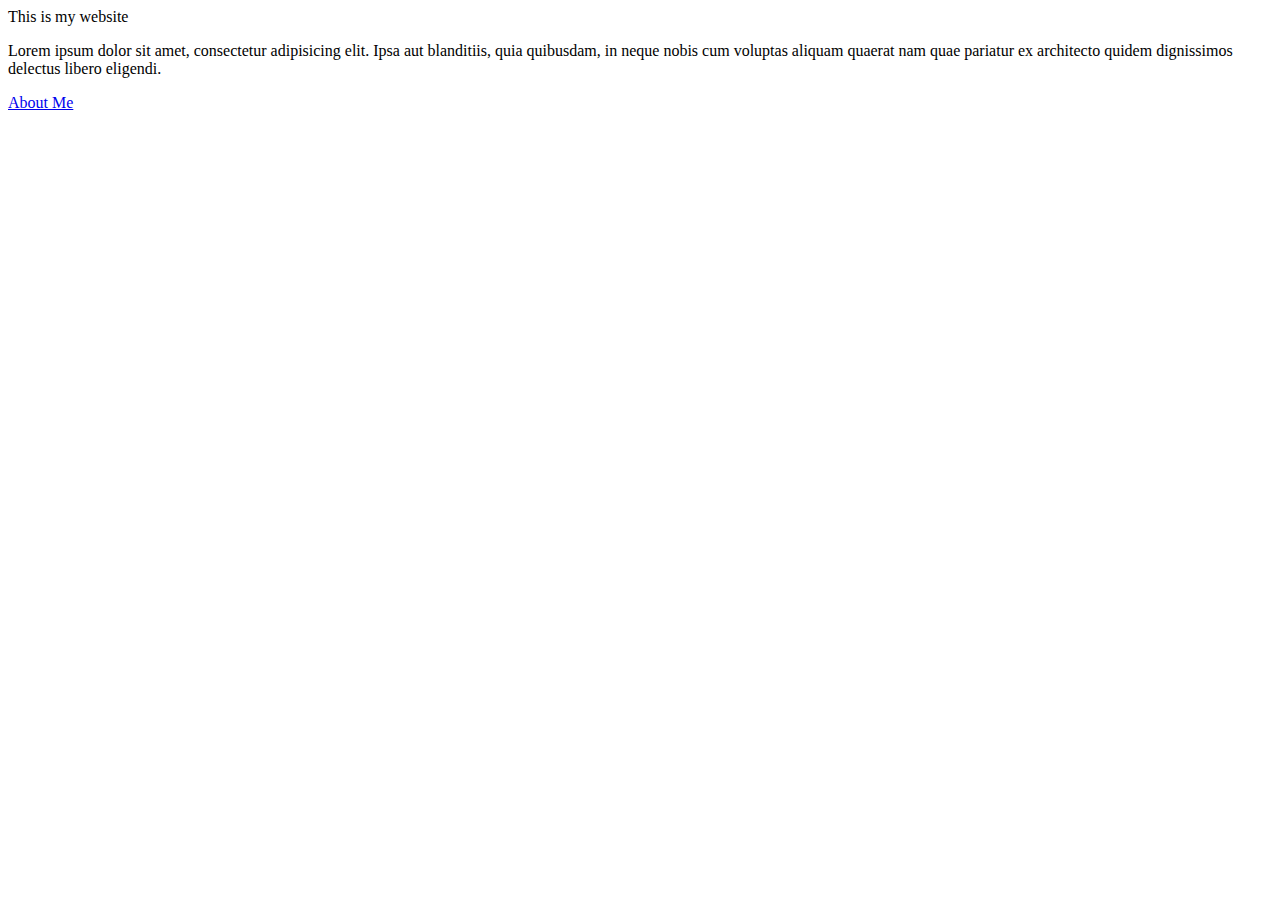
<file: index.html>
<!DOCTYPE html>
<html lang="en">
<head>
    <meta charset="UTF-8">
    <meta name="viewport" content="width=device-width, initial-scale=1.0">
    <title>Document</title>
</head>
<body>
    <div class="container">
        <div class="row">
            <div class="col">
                <hl>This is my website</hl>
                <p>Lorem ipsum dolor sit amet, consectetur adipisicing elit. Ipsa aut blanditiis, quia quibusdam, in neque nobis cum voluptas aliquam quaerat nam quae pariatur ex architecto quidem dignissimos delectus libero eligendi.</p>
            </div>
        </div>
    </div>
        <div class="row">
            <p><a href="test/about.html">About Me</a></p>
        </div>
</body>
</html>
</file>
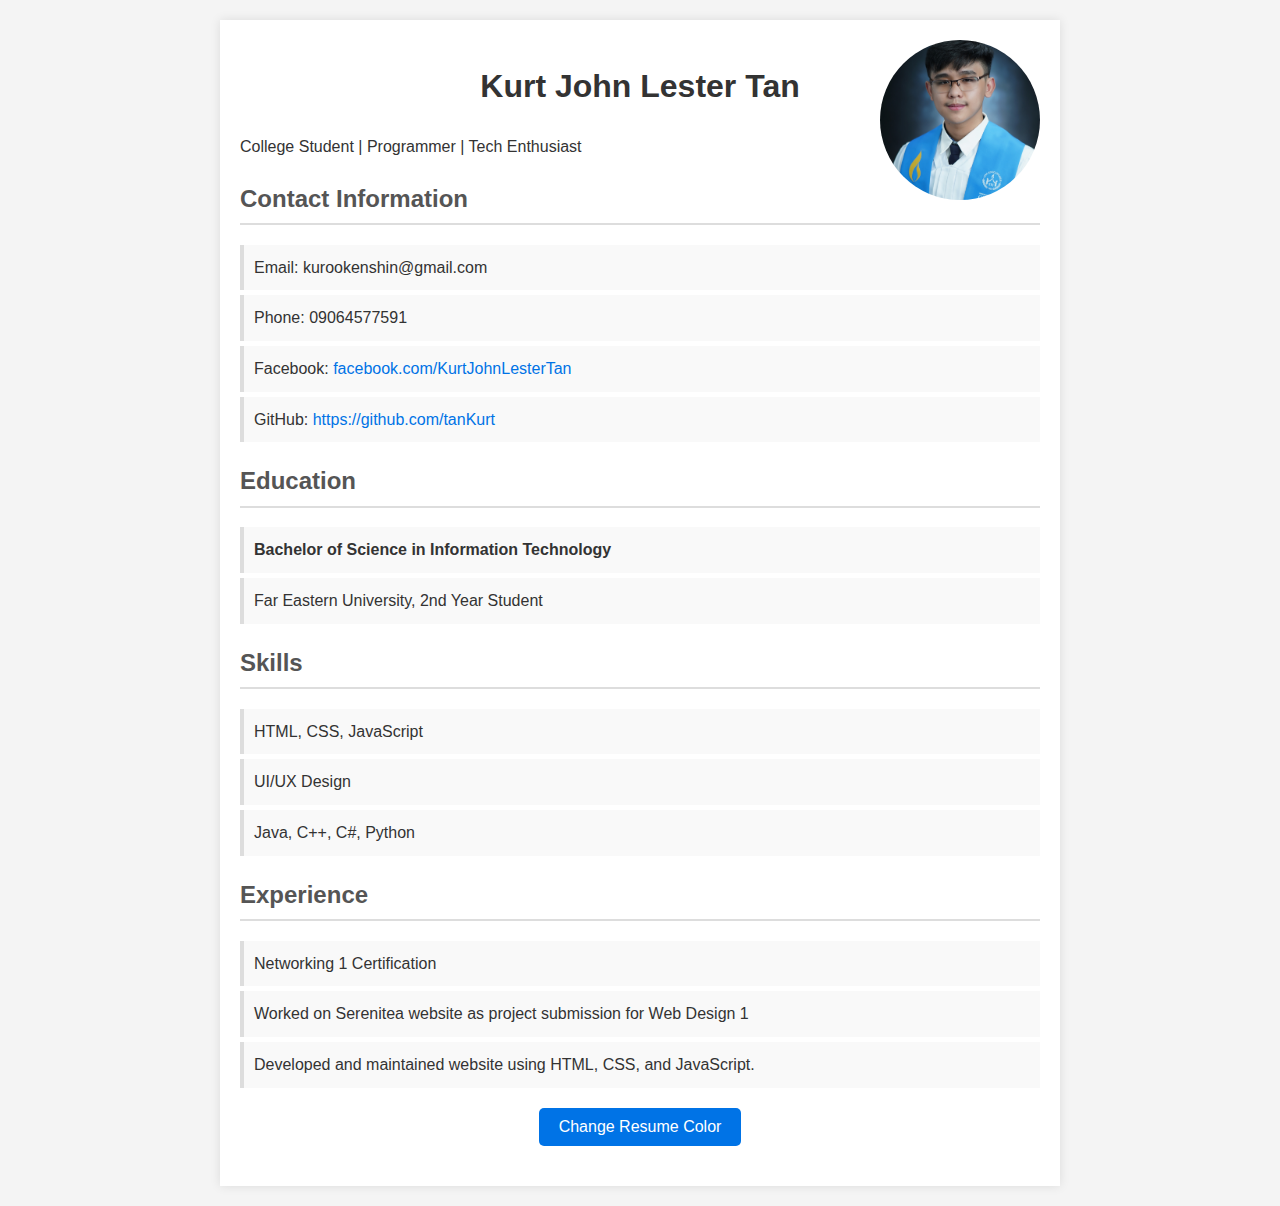
<file: TS1/index.html>
<!DOCTYPE html>
<html lang="en">
  <head>
    <meta charset="UTF-8" />
    <meta name="viewport" content="width=device-width, initial-scale=1.0" />
    <title>My Resume</title>
    <link rel="stylesheet" href="styles.css" />
  </head>
  <body>
    <div class="resume-container">
      <img
        src="assets/kurtimage.jpg"
        alt="Profile Picture"
        class="profile-image"
      />
      <h1>Kurt John Lester Tan</h1>
      <p>College Student | Programmer | Tech Enthusiast</p>

      <section class="resume-section">
        <h2>Contact Information</h2>
        <ul>
          <li>Email: kurookenshin@gmail.com</li>
          <li>Phone: 09064577591</li>
          <li>
            Facebook:
            <a href="https://www.facebook.com/KurtJohnLesterTan"
              >facebook.com/KurtJohnLesterTan</a
            >
          </li>
          <li>
            GitHub:
            <a href="https://github.com/tanKurt">https://github.com/tanKurt</a>
          </li>
        </ul>
      </section>

      <section class="resume-section">
        <h2>Education</h2>
        <ul>
          <li>
            <strong>Bachelor of Science in Information Technology</strong>
          </li>
          <li>Far Eastern University, 2nd Year Student</li>
        </ul>
      </section>

      <section class="resume-section">
        <h2>Skills</h2>
        <ul>
          <li>HTML, CSS, JavaScript</li>
          <li>UI/UX Design</li>
          <li>Java, C++, C#, Python</li>
        </ul>
      </section>

      <section class="resume-section">
        <h2>Experience</h2>
        <ul>
          <li>Networking 1 Certification</li>
          <li>
            Worked on Serenitea website as project submission for Web Design 1
          </li>
          <li>
            Developed and maintained website using HTML, CSS, and JavaScript.
          </li>
        </ul>
      </section>

      <button id="colorChangeButton">Change Resume Color</button>
    </div>

    <script src="script.js"></script>
  </body>
</html>
</file>
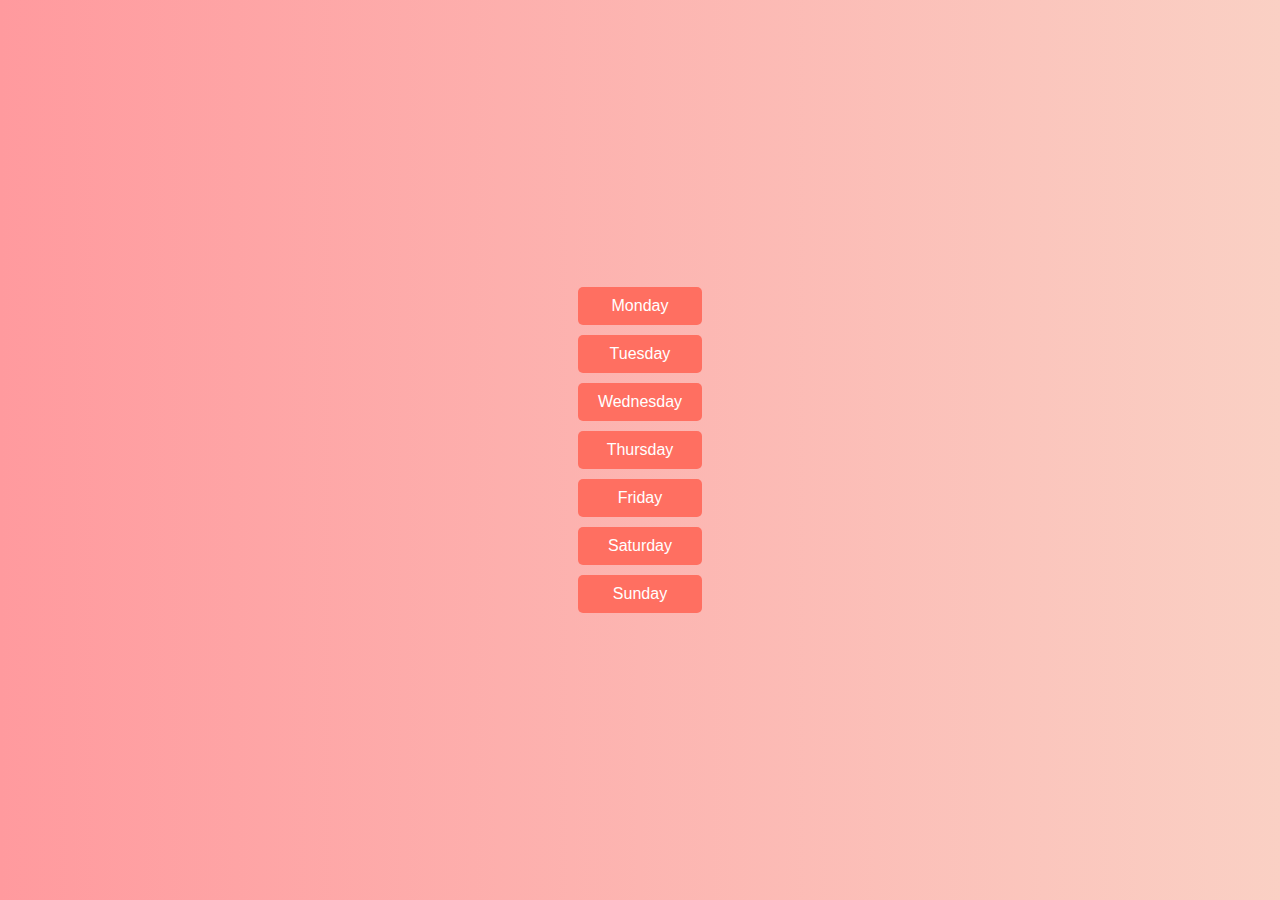
<file: TSA2/index.html>
<!DOCTYPE html>
<html lang="en">
  <head>
    <meta charset="UTF-8" />
    <meta name="viewport" content="width=device-width, initial-scale=1.0" />
    <title>Weekday Animation</title>
    <link rel="stylesheet" href="styles.css" />
  </head>
  <body>
    <div class="container">
      <div class="buttons">
        <button onclick="animateBox('Monday')">Monday</button>
        <button onclick="animateBox('Tuesday')">Tuesday</button>
        <button onclick="animateBox('Wednesday')">Wednesday</button>
        <button onclick="animateBox('Thursday')">Thursday</button>
        <button onclick="animateBox('Friday')">Friday</button>
        <button onclick="animateBox('Saturday')">Saturday</button>
        <button onclick="animateBox('Sunday')">Sunday</button>
      </div>
      <div id="animatedBox" class="box"></div>
    </div>
    <script src="script.js"></script>
  </body>
</html>
</file>
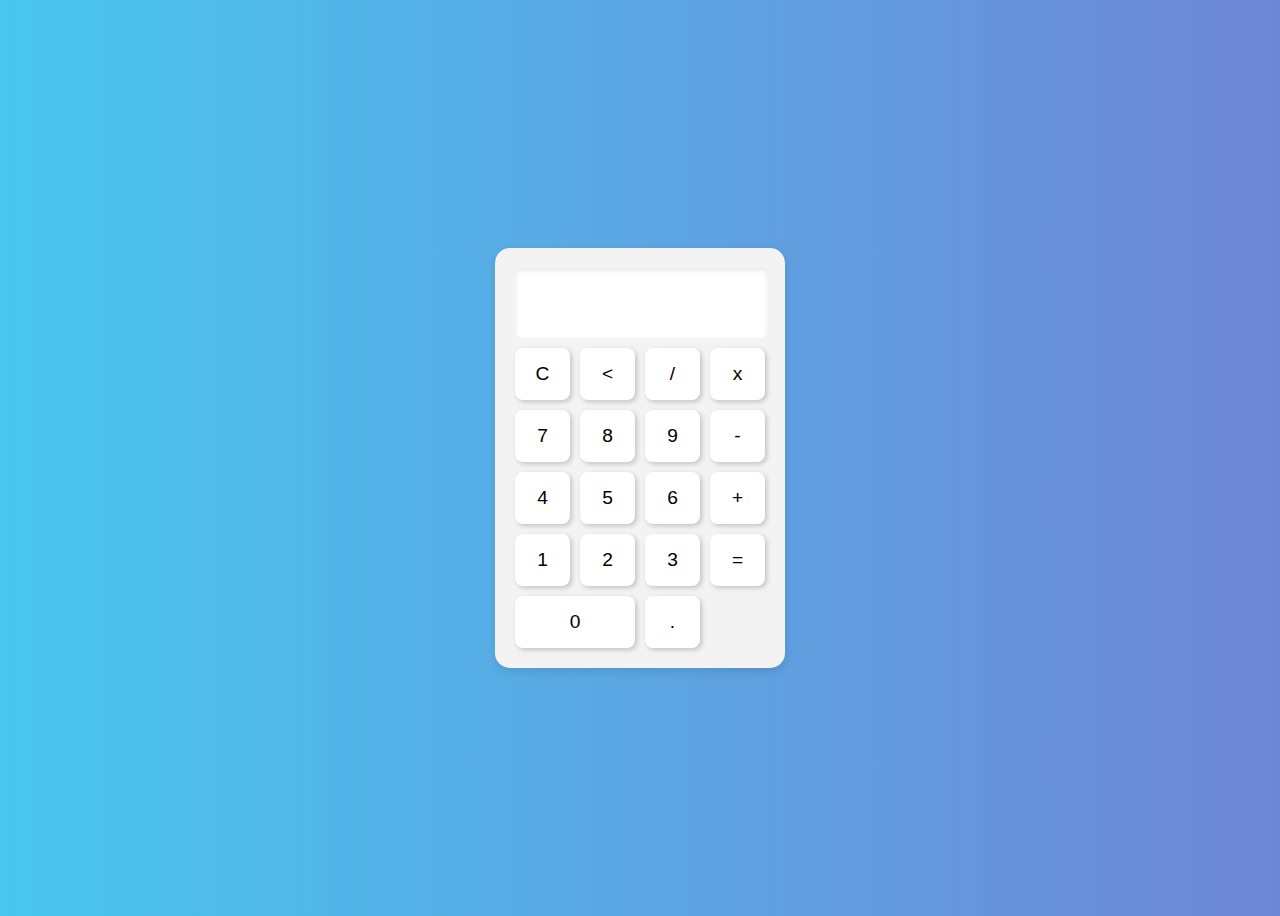
<file: TSA3/index.html>
<!DOCTYPE html>
<html lang="en">
  <head>
    <meta charset="UTF-8" />
    <meta name="viewport" content="width=device-width, initial-scale=1.0" />
    <title>Calculator</title>
    <link rel="stylesheet" href="style.css" />
  </head>
  <body>
    <div class="calculator">
      <input type="text" id="display" disabled />
      <div class="buttons">
        <button onclick="clearDisplay()">C</button>
        <button onclick="deleteLast()">&lt;</button>
        <button onclick="appendToDisplay('/')">/</button>
        <button onclick="appendToDisplay('*')">x</button>

        <button onclick="appendToDisplay('7')">7</button>
        <button onclick="appendToDisplay('8')">8</button>
        <button onclick="appendToDisplay('9')">9</button>
        <button onclick="appendToDisplay('-')">-</button>

        <button onclick="appendToDisplay('4')">4</button>
        <button onclick="appendToDisplay('5')">5</button>
        <button onclick="appendToDisplay('6')">6</button>
        <button onclick="appendToDisplay('+')">+</button>

        <button onclick="appendToDisplay('1')">1</button>
        <button onclick="appendToDisplay('2')">2</button>
        <button onclick="appendToDisplay('3')">3</button>
        <button onclick="calculateResult()">=</button>

        <button onclick="appendToDisplay('0')" class="zero">0</button>
        <button onclick="appendToDisplay('.')">.</button>
      </div>
    </div>
    <script src="script.js"></script>
  </body>
</html>
</file>
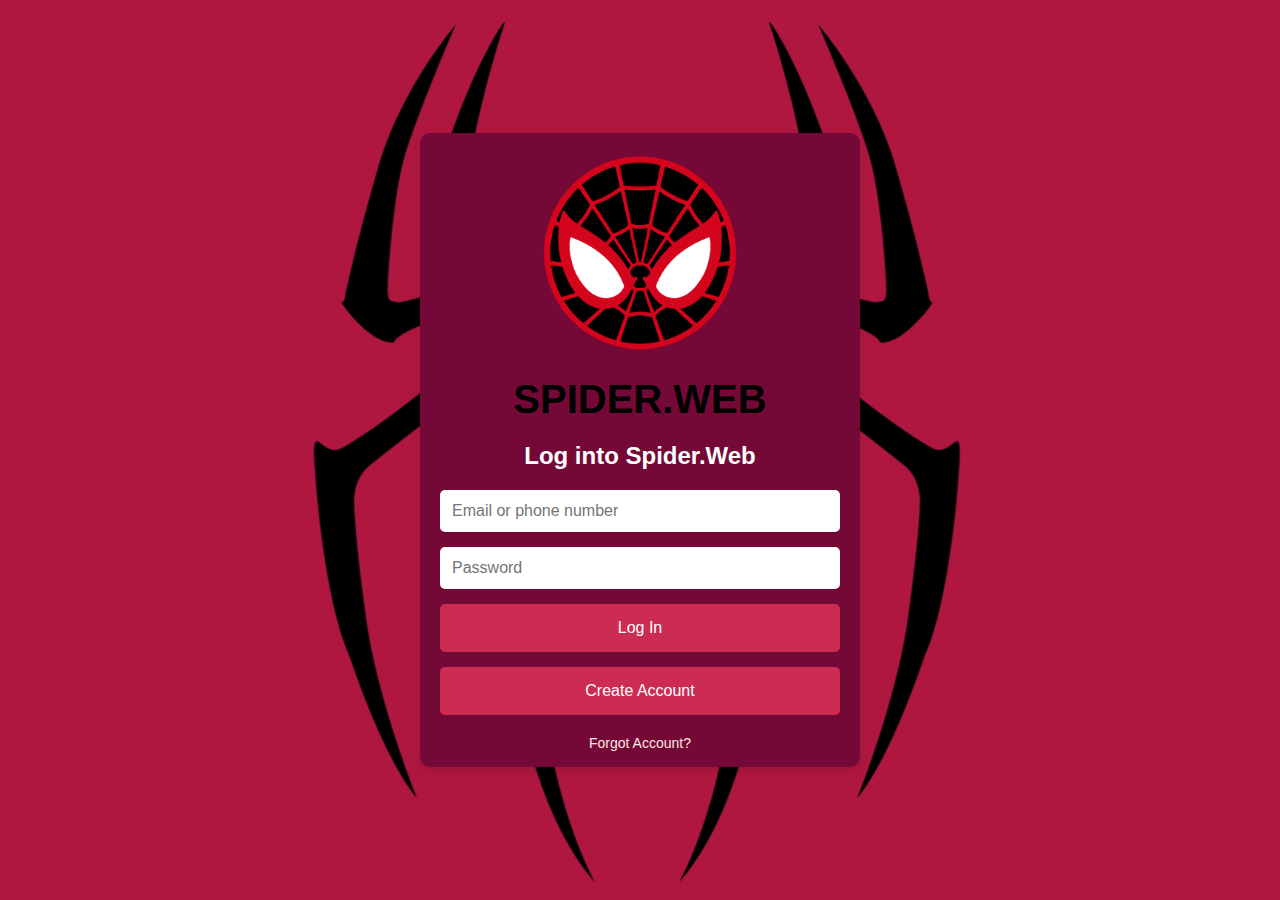
<file: WebDesignReview/index.html>
<!DOCTYPE html>
<html lang="en">
<head>
  <meta charset="UTF-8">
  <meta name="viewport" content="width=device-width, initial-scale=1.0">
  <title>Red Themed Login Page</title>
  <link rel="stylesheet" href="styles.css">
</head>
<body>
  <div class="container">
    <div class="logo-section">
<img src="Miles-Morales-Logo-PNG-HD-Image.png" alt="Your Logo" class="logo">
    </div>
    <div class="header">
    <h1>SPIDER.WEB</h1>
    </div>
    <div class="login-section">
      <h2>Log into Spider.Web</h2>
      <form action="#" method="POST" class="login-form">
        <input type="text" name="username" placeholder="Email or phone number" required>
        <input type="password" name="password" placeholder="Password" required>
        <button type="submit" class="login-btn">Log In</button>
        <button type="submit" class="create-acnt">Create Account</button>
      </form>
      <div class="links">
        <a href="#">Forgot Account?</a>
      </div>
    </div>
  </div>
</body>
</html>
</file>
<file: TS1/styles.css>
/* General Styles */
body {
  font-family: Arial, sans-serif;
  line-height: 1.6;
  margin: 0;
  padding: 0;
  background-color: #f4f4f4;
  color: #333;
}

.resume-container {
  max-width: 800px;
  margin: 20px auto;
  padding: 20px;
  background-color: #fff;
  box-shadow: 0 0 10px rgba(0, 0, 0, 0.1);
  position: relative;
}

.profile-image {
  width: 160px;
  height: 160px;
  border-radius: 50%;
  position: absolute;
  top: 20px;
  right: 20px;
  object-fit: cover;
}

h1 {
  text-align: center;
  color: #333;
}

h2 {
  color: #555;
  border-bottom: 2px solid #ddd;
  padding-bottom: 5px;
}

ul {
  list-style-type: none;
  padding: 0;
}

ul li {
  background: #f9f9f9;
  margin: 5px 0;
  padding: 10px;
  border-left: 4px solid #ddd;
}

a {
  color: #0073e6;
  text-decoration: none;
}

a:hover {
  text-decoration: underline;
}

button {
  display: block;
  margin: 20px auto;
  padding: 10px 20px;
  background-color: #0073e6;
  color: #fff;
  border: none;
  border-radius: 5px;
  cursor: pointer;
  font-size: 16px;
}

button:hover {
  background-color: #005bb5;
}
</file>
<file: TSA2/styles.css>
body {
  font-family: Arial, sans-serif;
  background: linear-gradient(to right, #ff9a9e, #fad0c4);
  display: flex;
  justify-content: center;
  align-items: center;
  height: 100vh;
  margin: 0;
}

.container {
  display: flex;
  gap: 20px;
  align-items: center;
}

.buttons {
  display: flex;
  flex-direction: column;
  gap: 10px;
}

button {
  padding: 10px 20px;
  border: none;
  background: #ff6f61;
  color: white;
  font-size: 16px;
  cursor: pointer;
  transition: background 0.3s ease;
  border-radius: 5px;
}

button:hover {
  background: #d64541;
}

.box {
  width: 100px;
  height: 100px;
  background: #3498db;
  position: absolute;
  top: -150px;
  left: 50%;
  transform: translateX(-50%);
  opacity: 0;
  transition: top 1s ease, background 0.5s ease 0.5s, opacity 0.5s ease;
}
</file>
<file: TSA3/style.css>
body {
  display: flex;
  justify-content: center;
  align-items: center;
  height: 100vh;
  background: linear-gradient(to right, #48c6ef, #6f86d6);
  font-family: Arial, sans-serif;
}

.calculator {
  background: #f3f3f3;
  padding: 20px;
  border-radius: 15px;
  box-shadow: 0px 4px 10px rgba(0, 0, 0, 0.1);
  width: 250px;
}

#display {
  width: 93%;
  height: 50px;
  font-size: 1.5em;
  text-align: right;
  margin-bottom: 10px;
  border: none;
  background: #ffffff;
  padding: 10px;
  border-radius: 5px;
  box-shadow: inset 0px 2px 5px rgba(0, 0, 0, 0.1);
}

.buttons {
  display: grid;
  grid-template-columns: repeat(4, 1fr);
  gap: 10px;
}

button {
  padding: 15px;
  font-size: 1.2em;
  border: none;
  background: #ffffff;
  border-radius: 8px;
  box-shadow: 2px 2px 5px rgba(0, 0, 0, 0.2);
  cursor: pointer;
}

button:active {
  background: #ddd;
}

.zero {
  grid-column: span 2;
}
</file>
<file: WebDesignReview/styles.css>
body {
  font-family: Arial, sans-serif;
  background-color: #AF1740;
  margin: 0;
  padding: 0;
  display: flex;
  justify-content: center;
  align-items: center;
  height: 100vh;
  background-image: url(spiderlogo.png);
  background-repeat: no-repeat;
  background-position: center;
}

.header h1 {
  font-size: 40px;
  color: black;
  margin: auto
}

.container {
  width: 100%;
  max-width: 400px;
  background-color: #fff;
  border-radius: 10px;
  box-shadow: 0 4px 10px rgba(0, 0, 0, 0.1);
  text-align: center;
  padding: 20px;
  background-color: #740938;
  color: #fff;
  height: 66%;
}
 
.logo-section {
  margin-bottom: 20px;
}
 
.logo {
  max-width: 50%;
}
 
.login-section h1 {
  margin-bottom: 20px;
  font-size: 24px;
}
 
.login-form {
  display: flex;
  flex-direction: column;
  gap: 15px;
}
 
.login-form input {
  width: 94%;
  padding: 12px;
  border: none;
  border-radius: 5px;
  font-size: 16px;
}
 
.login-btn {
  background-color: #CC2B52;
  color: #fff;
  border: none;
  padding: 15px;
  font-size: 16px;
  cursor: pointer;
  border-radius: 5px;
  transition: background-color 0.3s;
}
 
.login-btn:hover {
  background-color: #800000;
}

.create-acnt {
  background-color: #CC2B52;
  color: #fff;
  border: none;
  padding: 15px;
  font-size: 16px;
  cursor: pointer;
  border-radius: 5px;
  transition: background-color 0.3s;
}
 
.create-acnt:hover {
  background-color: #800000;
}
 
.links {
  margin-top: 20px;
  display: flex;
  justify-content: space-around;
}
 
.links a {
  color: #ffe6e6;
  text-decoration: none;
  font-size: 14px;
}
 
.links a:hover {
  text-decoration: underline;
}
</file>
